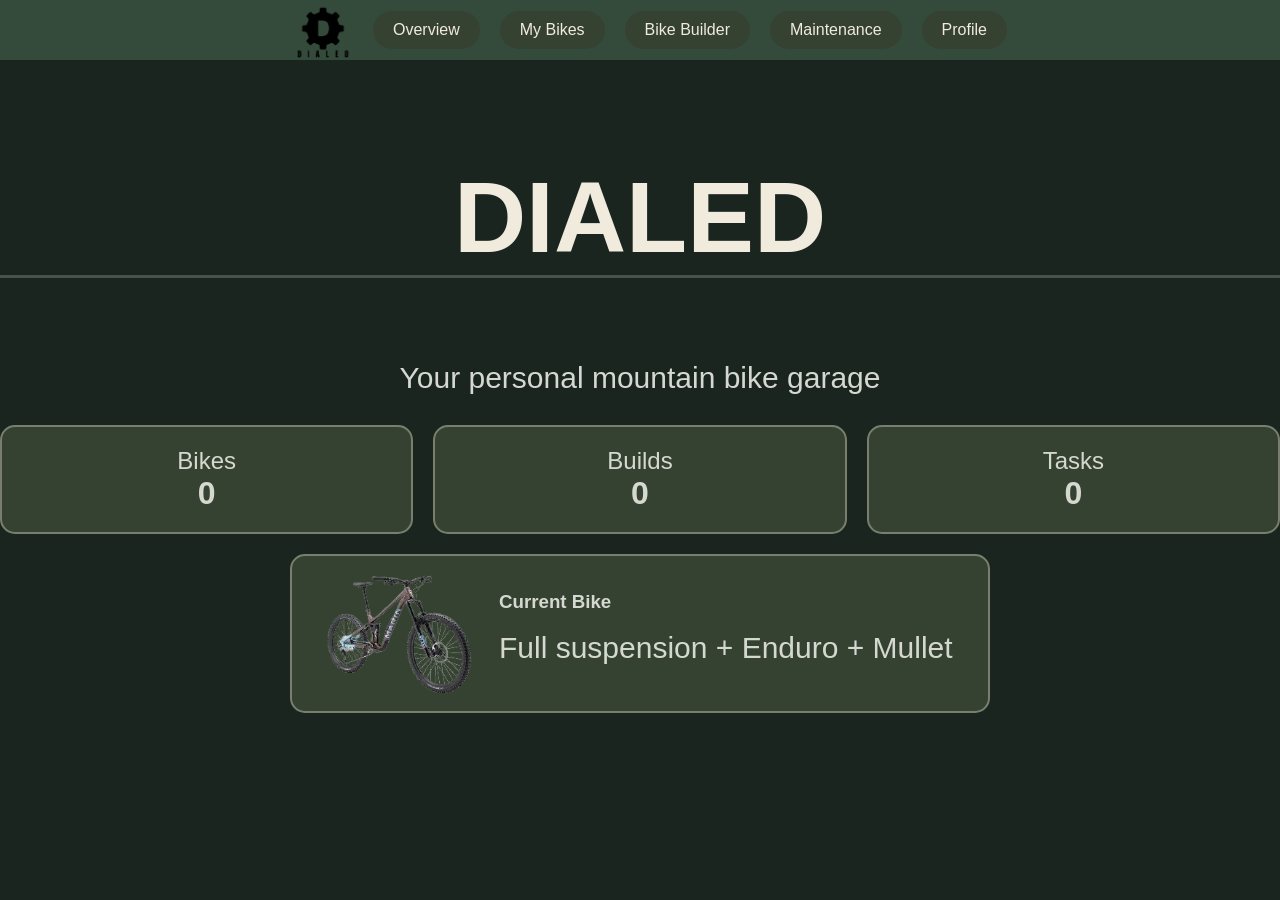
<file: index.html>
<!DOCTYPE html>
<html lang="en">
<head>
    <meta charset="UTF-8">
    <meta http-equiv="refresh" content="0; url=STATIC/Frontend/overview.html">
    <title>DIALED</title>
</head>
<body>
    <p>Redirecting to DIALED...</p>
    <a href="STATIC/Frontend/overview.html">Click here if you aren't redirected.</a>
</body>
</html>
</file>
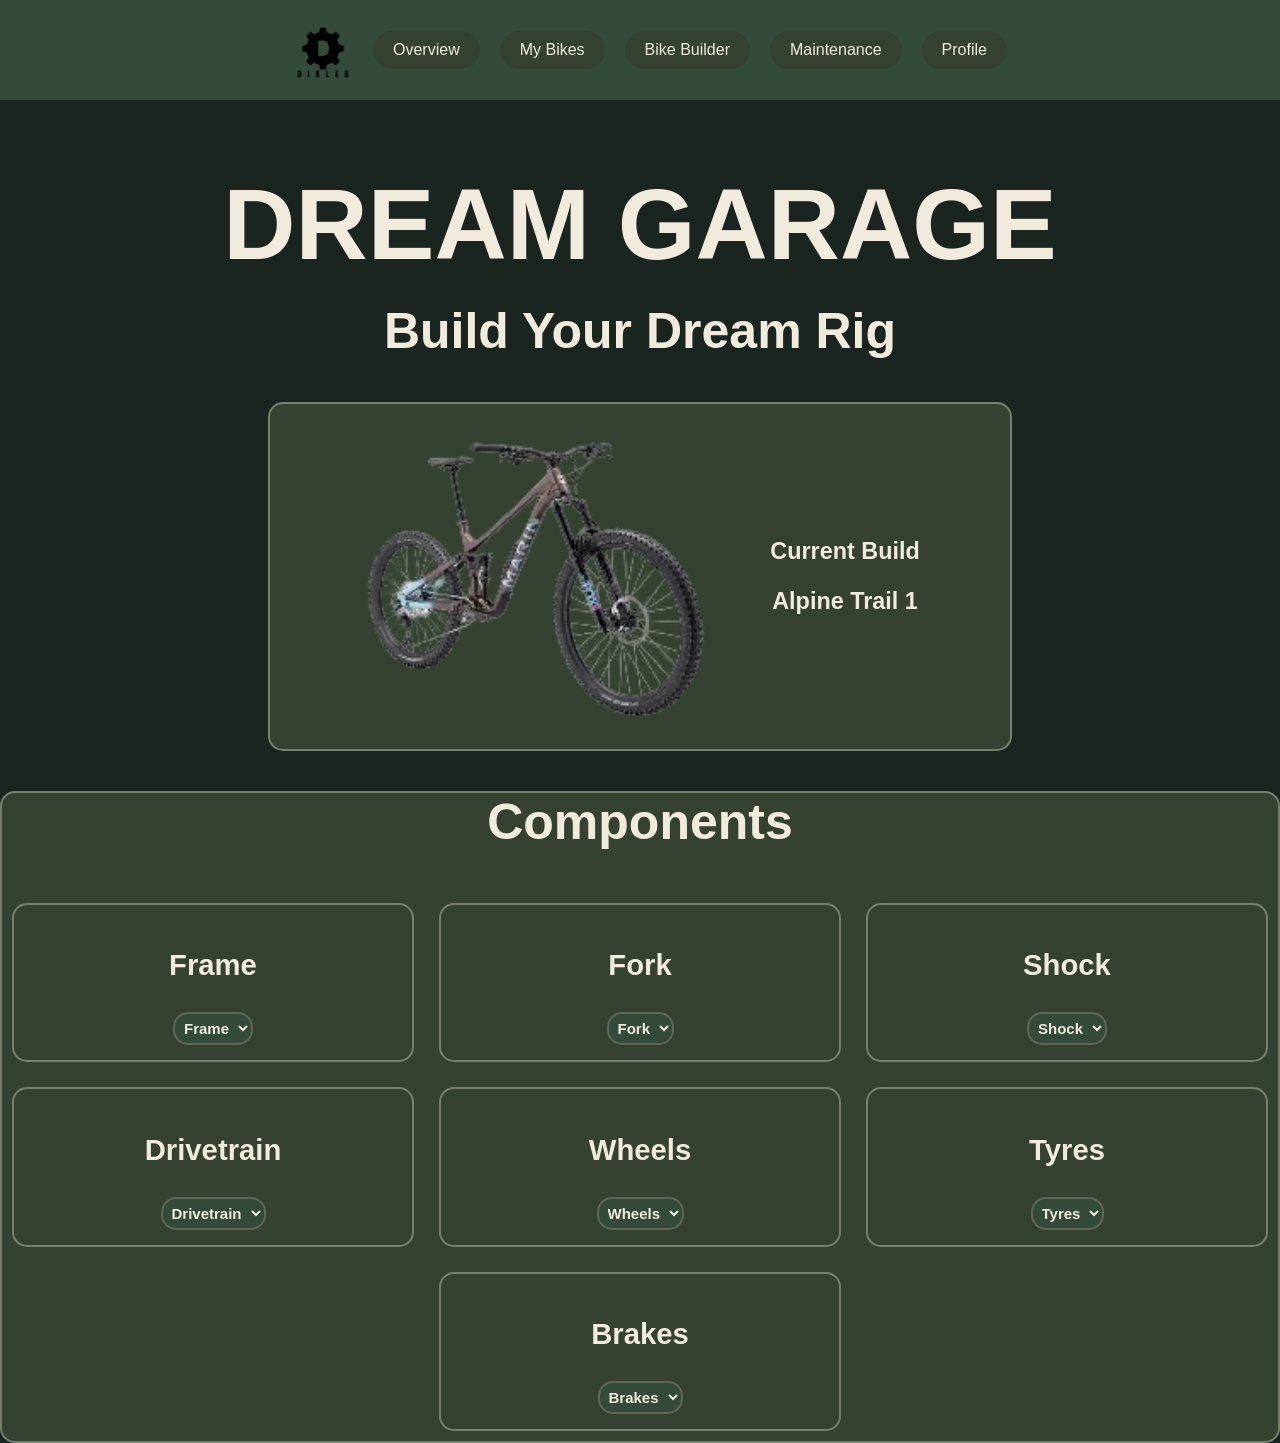
<file: STATIC/Frontend/bikebuilder.html>
<!DOCTYPE html>
<html lang="en">
    <head>
        <link rel="stylesheet" href="bikebuilder.css">
        <title>DIALED - Bike Builder</title>
    </head>
    <body>
        <nav>
             <img src="images/dialed.png" alt="DIALED Logo">
            <a href="overview.html">Overview</a>
            <a href="mybikes.html">My Bikes</a>
            <a href="bikebuilder.html">Bike Builder</a>
            <a href="maintenance.html">Maintenance</a>
            <a href="profile.html">Profile</a>
        </nav>
        <main>
            <h1>DREAM GARAGE</h1>
            <section>
                <h2>Build Your Dream Rig</h2>
            </section>
            <section class="bike-preview">
              <img src="images/bike.png" alt="Bike Preview">
               <div class="bike-info">
                <h3>Current Build</h3>
                <h3 class="model">Alpine Trail 1</h3>
                </div>
            </section>
            <section class="components">
                <h2>Components</h2>
                <div class="component-options">
                    <div class="component-item">
                        <h3>Frame</h3>
                        <select>
                            <option value="frame">Frame</option>
                        </select>
                    </div>
                    <div class="component-item">
                        <h3>Fork</h3>
                        <select>
                            <option value="fork">Fork</option>
                        </select>
                    </div>
                    <div class="component-item">
                        <h3>Shock</h3>
                        <select>
                            <option value="shock">Shock</option>
                        </select>
                    </div>
                    <div class="component-item">
                        <h3>Drivetrain</h3>
                        <select>
                            <option value="drivetrain">Drivetrain</option>
                        </select>
                    </div>
                    <div class="component-item">
                        <h3>Wheels</h3>
                        <select>
                            <option value="wheels">Wheels</option>
                        </select>
                    </div>
                    <div class="component-item">
                        <h3>Tyres</h3>
                        <select>
                            <option value="tyres">Tyres</option>
                        </select>
                    </div>
                    <div class="component-item brakes">
                        <h3>Brakes</h3>
                        <select>
                            <option value="brakes">Brakes</option>
                        </select>
                    </div>
                </div>
            </section>
        </main>
    </body>
</html>
</file>
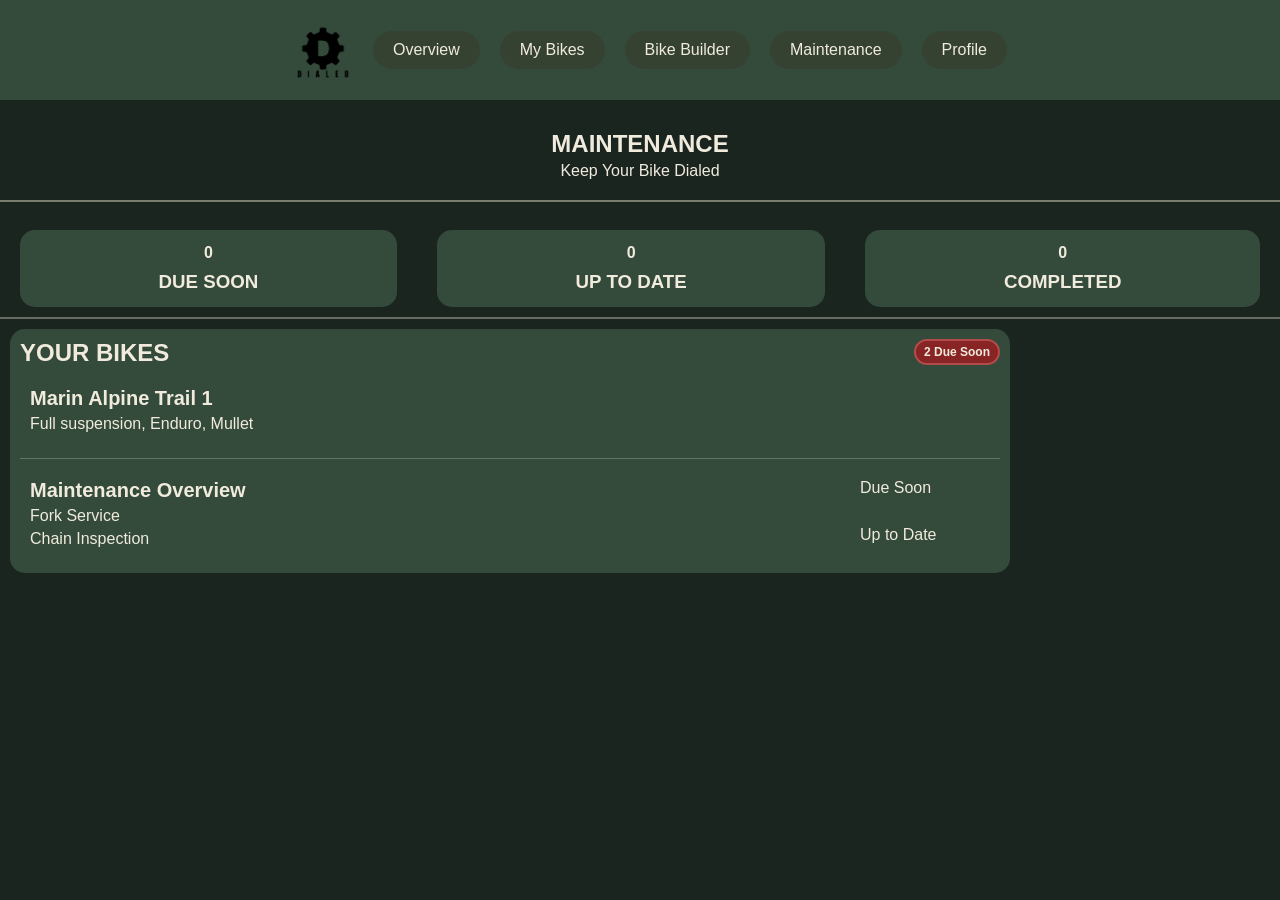
<file: STATIC/Frontend/maintenance.html>
<!DOCTYPE html>
<html lang="en">
<head>
    <link rel="stylesheet" href="maintenance.css">
    <title>DIALED - Maintenance</title>
</head>
<body>
    <nav>
        <img src="images/dialed.png" alt="DIALED Logo">
        <a href="overview.html">Overview</a>
        <a href="mybikes.html">My Bikes</a>
        <a href="bikebuilder.html">Bike Builder</a>
        <a href="maintenance.html">Maintenance</a>
        <a href="profile.html">Profile</a>
    </nav>
    <main>
                        <div class="header">
            <h2>MAINTENANCE</h2>
                        <p>Keep Your Bike Dialed</p>
                        </div>
                        <hr id="header-divider">
        <div class="maintenance-stats">
            <div class="stat-card due-soon">
                <!-- Placeholder: Replace with dynamic value for Due Soon -->
                <div class="stat-number">
                    <p>0</p>
                </div>
                <div class="stat-label">
                    <h3>DUE SOON</h3>
                </div>
            </div>
            <div class="stat-card up-to-date">
                <div class="stat-number">
                    <p>0</p>
                </div>
                <div class="stat-label">
                    <h3>UP TO DATE</h3>
                </div>
            </div>
            <div class="stat-card completed">
                <div class="stat-number">
                    <p>0</p>
                </div>
                <div class="stat-label">
                    <h3>COMPLETED</h3>
                </div>
            </div>
        </div>
        <hr id="bikes-divider">
        <div class="your-bikes">
            <h2>YOUR BIKES</h2>
            <div class="bike">
                <h4>Marin Alpine Trail 1</h4>
                <p>Full suspension, Enduro, Mullet</p>
                <div class="bike-due-soon">
                    <p>2 Due Soon</p>
                </div>
            </div>
            <hr>
            <div class="maintenance-overview">
                <h4>Maintenance Overview</h4>
                <p>Fork Service</p>
                <p>Chain Inspection</p>
                <div class="maintenance-due-soon">
                    <div class="due-card">
                    <p>Due Soon</p>
                </div>
                <div class="up-to-date-card">
                    <p>Up to Date</p>
                </div>
            </div>
        </div>
    </main>
</body>
</html>
</file>
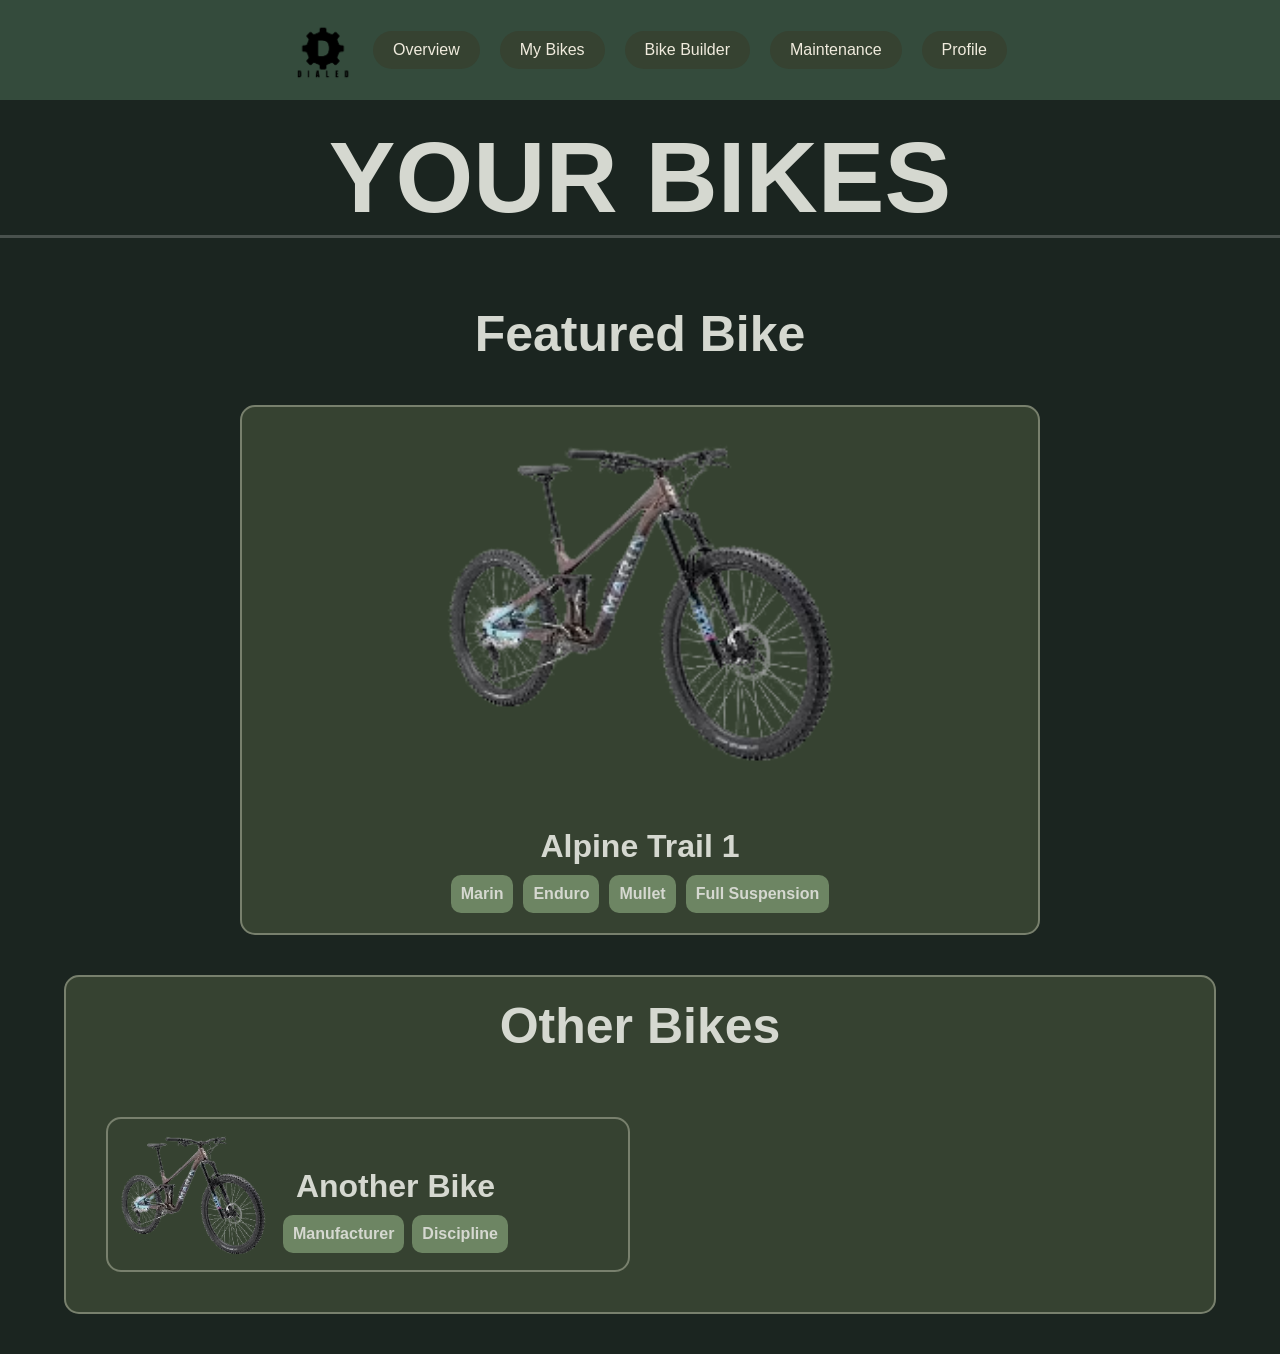
<file: STATIC/Frontend/mybikes.html>
<!DOCTYPE html>
<html lang="en">
<head>
    <meta charset="UTF-8">
    <meta name="viewport" content="width=device-width, initial-scale=1.0">
    <link rel="stylesheet" href="mybikes.css">
    <title>DIALED - My Bikes</title>
</head>
<body>
    <nav>
        <img src="images/dialed.png" alt="DIALED Logo">
        <a href="overview.html">Overview</a>
        <a href="mybikes.html">My Bikes</a>
        <a href="bikebuilder.html">Bike Builder</a>
        <a href="maintenance.html">Maintenance</a>
        <a href="profile.html">Profile</a>
    </nav>

    <main>
        <h1>YOUR BIKES</h1>

        <h2>Featured Bike</h2>

        <div class="featured-bike">
            <img src="images/bike.png" alt="Marin Alpine Trail 1">

            <div class="bike-info">
                <h3 class="model">Alpine Trail 1</h3>

                <div class="bike-specs">
                    <p class="make">Marin</p>
                    <p class="category">Enduro</p>
                    <p class="wheels">Mullet</p>
                    <span class="suspension">Full Suspension</span>
                </div>
            </div>
        </div>

        <section class="other-bikes">
            <h2>Other Bikes</h2>

            <div class="bike-grid">
                <div class="bike-card">
                    <img src="images/bike.png" alt="Bike">

                    <div class="bike-info">
                        <h3 class="model">Another Bike</h3>

                        <div class="bike-card-specs">
                            <p class="make">Manufacturer</p>
                            <p class="category">Discipline</p>
                        </div>
                    </div>
                </div>
            </div>
        </section>
    </main>
</body>
</html>
</file>
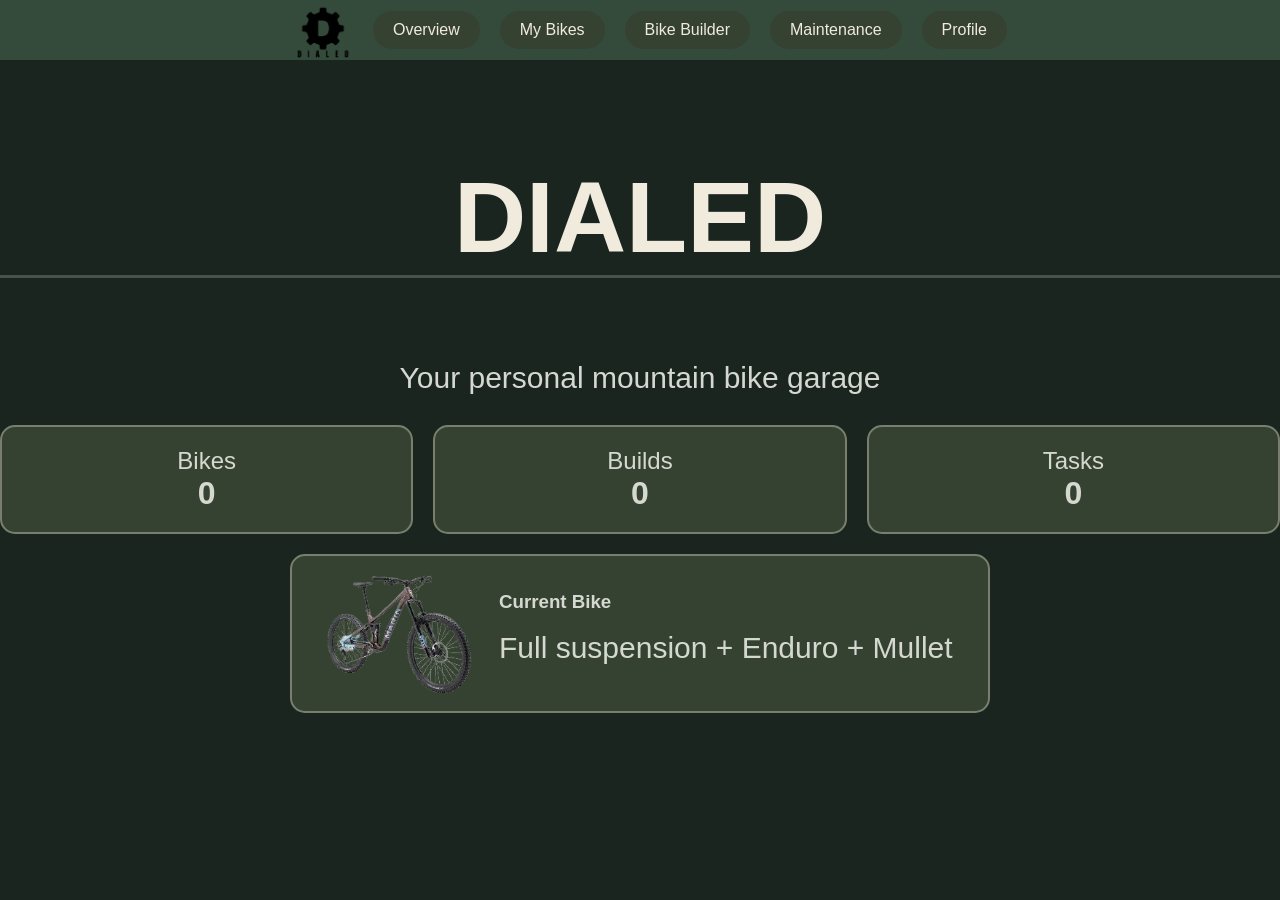
<file: STATIC/Frontend/overview.html>
<!DOCTYPE HTML>
<html lang="en">
    <head>
        <link rel="stylesheet" href="overview.css">
        <title>DIALED</title>
    </head>
    <body>
<nav>
    <img src="images/dialed.png" alt="DIALED Logo">
    <a href="overview.html">Overview</a>
    <a href="mybikes.html">My Bikes</a>
    <a href="bikebuilder.html">Bike Builder</a>
    <a href="maintenance.html">Maintenance</a>
    <a href="profile.html">Profile</a>
</nav>
<section>
    <h1>DIALED</h1>
    <p> Your personal mountain bike garage </p>
</section>
<section class="stats">
    <div class="stat-card">
       <h3>Bikes</h3> 
       <p>0</p>
    </div>
        <div class="stat-card">
        <h3>Builds</h3>
        <p>0</p>
    </div>
    <div class="stat-card">
        <h3>Tasks</h3>
        <p>0</p>
    </div>
</section>
<section class="current-bike">
<div class="bike-card">
    <img src="images/bike.png" alt="Bike Image">
    <div class="bike-info">
    <h3>Current Bike</h3>
    <p>Full suspension + Enduro + Mullet</p>
</div>
    </div>

</section>

    </body>
</html>
</file>
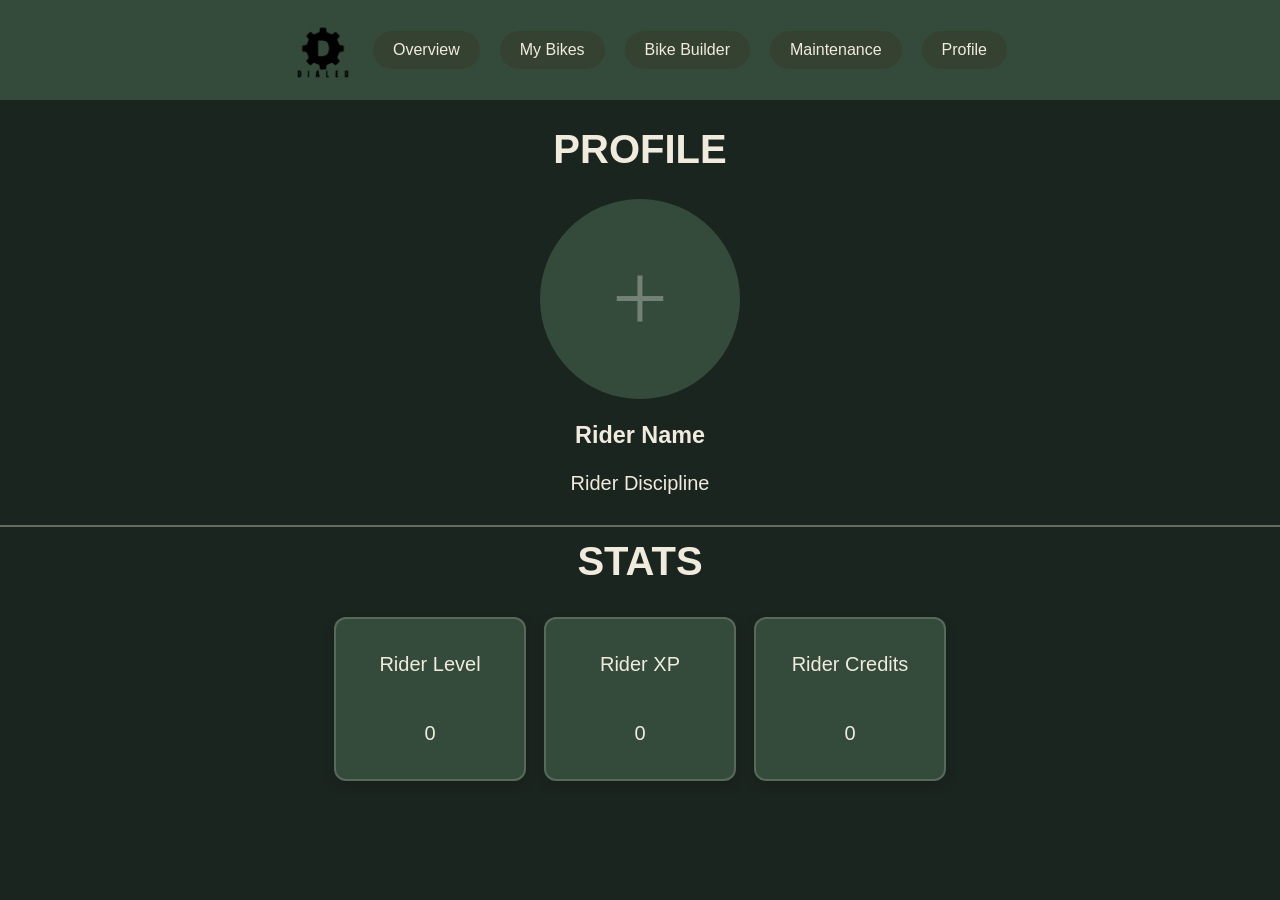
<file: STATIC/Frontend/profile.html>
<!DOCTYPE html>
<html lang="en">
    <head>
        <link rel="stylesheet" href="profile.css">
        <title>DIALED - Profile</title>
    </head>
    <body>
        <nav>
             <img src="images/dialed.png" alt="DIALED Logo">
            <a href="overview.html">Overview</a>
            <a href="mybikes.html">My Bikes</a>
            <a href="bikebuilder.html">Bike Builder</a>
            <a href="maintenance.html">Maintenance</a>
            <a href="profile.html">Profile</a>
        </nav>
        <main>
        <div class="header">
            <h1>PROFILE</h1>
        </div>
        <div class="profile">
            <div class="profile-picture">
                +
            </div>
            <div class="name">
                <h3>Rider Name</h3>
            </div>
            <div class="discipline">
                <p>Rider Discipline</p>
            </div>
        </div>
        <hr>
        <div class="rider-stats">
            <h1>STATS</h1>
        <div class="level">
            <p>Rider Level</p>
            <div class="level-number">
                <p>0</p>
            </div>
        </div>
        <div class="xp">
            <p>Rider XP</p>
            <div class="xp-number">
                <p>0</p>
            </div>
        </div>
        <div class="credits">
            <p>Rider Credits</p>
            <div class="credits-number">
                <p>0</p>
            </div>
        </div>
        </div>
        </main>
</file>
<file: STATIC/Frontend/bikebuilder.css>
body {
    background-color: #1b2520;
    margin: 0;
}
nav {
    background-color: #344B3C;
    display: flex;
    justify-content: center;
    align-items: center;
     gap: 20px;
     height: 100px;
}
nav a {
    color: #F0EBDD;
    text-align: center;
    padding: 10px 20px;
    text-decoration: none;
    font-family: 'Manrope Light', sans-serif;
    background-color: #364231;
    border-radius: 30px;
    transition: background-color 0.5s ease;
}
nav a:hover {
    background-color: #A5AA9D;
}
nav img {
    display: block;
    width: 60px;
    height: auto;
    margin-left: 20px;
}
main h1 {
    color: #F0EBDD;
    text-align: center;
    font-size: 100px;
    font-family: 'Anton', sans-serif;
    margin-bottom: 20px;
}
section h2 {
    margin-top: 0px;
    color: #F0EBDD;
    text-align: center;
    font-size: 50px;
    font-family: 'Manrope Light', sans-serif;
}
.bike-preview {
    display: flex;
    flex-direction: row;
    align-items: center;
    justify-content: center;
    gap: 60px;
    max-width: 700px;
    min-height: 300px;
    padding: 20px;
    margin: 0 auto;
    background-color: #364231;
    border-radius: 15px;
    border: 2px solid #78806d;
}
.bike-preview img {
    width: 350px;
    height: auto;
    border-radius: 20px;
}
.bike-info {
    text-align: center;
    color: #F0EBDD;
    font-family: 'Manrope Light', sans-serif;
    font-size: 20px;
    font-weight: bold;
}
.components {
    display: flex;
    flex-direction: column;
    text-align: center;
     margin-top: 40px;
    color: #F0EBDD;
    font-family: 'Manrope Light', sans-serif;
    font-size: 25px;
    background-color: #364231;
    border-radius: 15px;
    border: 2px solid #78806d;
}
.component-options {
    display: grid;
    grid-template-columns: repeat(3, 1fr);
    gap: 25px;
    padding: 10px;
}
.brakes {
    grid-column: 2;
}
.component-item {
    background-color: #364231;
    border-radius: 15px;
    padding: 15px;
    border: 2px solid #78806d;
}
.component-item select {
    cursor: pointer;
    background-color: #344B3C;
    border-radius: 15px;
    border: 2px solid #606656;
    color: #F0EBDD;
    font-family: 'Manrope Light', sans-serif;
    font-weight: bold;
    font-size: 15px;
    padding: 5px;
    transition: background-color 0.5s ease;
}
.component-item select:hover {
    background-color: #abb899;
}
</file>
<file: STATIC/Frontend/maintenance.css>
body {
    background-color: #1b2520;
    margin: 0;
}

nav {
    background-color: #344B3C;
    display: flex;
    justify-content: center;
    align-items: center;
    gap: 20px;
    height: 100px;
}

nav a {
    color: #F0EBDD;
    text-align: center;
    padding: 10px 20px;
    text-decoration: none;
    font-family: 'Manrope Light', sans-serif;
    background-color: #364231;
    border-radius: 30px;
    transition: background-color 0.5s ease;
}

nav a:hover {
    background-color: #A5AA9D;
}

nav img {
    display: block;
    width: 60px;
    height: auto;
    margin-left: 20px;
}

.header {
    max-width: 900px;
    margin: auto;
    margin-top: 10px;
    display: flex;
    flex-direction: column;
    align-items: center;
    justify-content: center;
}

.header h2 {
    color: #F0EBDD;
    font-family: 'Anton', sans-serif;
    font-weight: bold;
    margin-bottom: 4px;
}

.header p {
    color: #F0EBDD;
    font-family: 'Manrope Light', sans-serif;
    font-weight: 400;
    margin-top: 0;
    margin-bottom: 0;
}

#header-divider {
    margin-top: 20px;
    width: 100%;
    border: none;
    border-top: 2px solid #78806d;
}

.maintenance-stats {
    display: flex;
    justify-content: center;
    gap: 0px;
}

.stat-card {
    background-color: #344B3C;
    border-radius: 15px;
    padding: 10px;
    margin-right: 20px;
    margin-left: 20px;
    margin-top: 20px;
    display: flex;
    flex-direction: column;
    flex-grow: 1;
    align-items: center;
    gap: 2px;
}

.stat-number {
    color: #F0EBDD;
    font-family: 'Anton', sans-serif;
    font-weight: bold;
    margin: 0;
    line-height: 1;
}

.stat-label {
    color: #F0EBDD;
    font-family: 'Lato', sans-serif;
    font-weight: 400;
    margin: 0;
    line-height: 1;
}

.stat-number p,
.stat-label h3 {
    margin: 5px;
    line-height: 1;
}

#bikes-divider {
    width: 100%;
    margin: 10px 0;
    border: 0;
    border-top: 2px solid rgba(240, 235, 221, 0.35);
}

.your-bikes {
    display: flex;
    flex-direction: column;
    align-items: flex-start;
    background-color: #344B3C;
    width: 98%;
    max-width: 1000px;
    margin: 10px;
    padding: 10px;
    border-radius: 15px;
    box-sizing: border-box;
    color: #F0EBDD;
    font-family: 'Manrope Light', sans-serif;
    position: relative;
}

.your-bikes h2 {
    text-align: left;
    margin: 0 0 10px 0;
}

.bike {
    display: flex;
    flex-direction: column;
    align-items: flex-start;
    background-color: transparent;
    width: 100%;
    padding: 10px;
    border-radius: 0;
    margin: 0;
    box-sizing: border-box;
}

.bike-due-soon p {
    position: absolute;
    top: 10px;
    right: 10px;
    background-color: #882424;
    border: 2px solid #b34b4b;
    color: #F0EBDD;
    font-size: 12px;
    font-weight: bold;
    padding: 4px 8px;
    border-radius: 20px;
    margin: 0;
}

.maintenance-due-soon {
    position: absolute;
    top: 140px;
    right: 10px;
    display: flex;
    flex-direction: column;
    align-items: flex-end;
    justify-content: flex-start;
    gap: 4px;
    width: auto;
    margin: 0;
    padding: 0;
}

.due-card,
.up-to-date-card {
    display: flex;
    flex-direction: column;
    align-items: flex-start;
    justify-content: center;
    padding: 10px;
    border-radius: 10px;
    width: 150px;
    color: #F0EBDD;
    box-sizing: border-box;
    margin: 0;
    flex-shrink: 0;
    gap: 2px;
}

.due-card p,
.up-to-date-card p {
    margin: 0;
}

.bike h4,
.maintenance-overview h4 {
    margin: 0 0 5px 0;
    font-size: 20px;
}

.bike p,
.maintenance-overview p {
    margin: 0 0 5px 0;
}

.your-bikes hr {
    width: 100%;
    border: 0;
    border-top: 1px solid rgba(240, 235, 221, 0.25);
    margin: 10px 0;
}

.maintenance-overview {
    display: flex;
    flex-direction: column;
    align-items: flex-start;
    width: 100%;
    margin: 0;
    padding: 10px;
    box-sizing: border-box;
}
</file>
<file: STATIC/Frontend/mybikes.css>
body {
    background-color: #1b2520;
    margin: 0;
}

nav {
    background-color: #344B3C;
    display: flex;
    justify-content: center;
    align-items: center;
    gap: 20px;
    height: 100px;
}

nav a {
    color: #F0EBDD;
    text-align: center;
    padding: 10px 20px;
    text-decoration: none;
    font-family: 'Manrope Light', sans-serif;
    background-color: #364231;
    border-radius: 30px;
    transition: background-color 0.5s ease;
}

nav a:hover {
    background-color: #A5AA9D;
}

nav img {
    display: block;
    width: 60px;
    height: auto;
    margin-left: 20px;
}

h1 {
    color: #D5D8D0;
    text-align: center;
    margin-top: 20px;
    font-size: 100px;
    font-family: 'Anton', sans-serif;
    border-bottom: 3px solid rgba(255, 255, 255, 0.2);
}

h2 {
    color: #D5D8D0;
    text-align: center;
    margin-top: 0;
    font-size: 50px;
    font-family: 'Manrope Light', sans-serif;
}

.featured-bike {
    display: flex;
    flex-direction: column;
    align-items: center;
    padding: 20px;
    gap: 20px;
    background-color: #364231;
    border-radius: 15px;
    border: 2px solid #78806d;
    width: 90%;
    max-width: 800px;
    margin: 20px auto;
    box-sizing: border-box;
}

.featured-bike img {
    max-width: 400px;
    width: 100%;
    height: auto;
    object-fit: contain;
    border-radius: 20px;
}

.bike-info {
    justify-content: center;
    display: flex;
    flex-direction: column;
    text-align: center;
    color: #D5D8D0;
    font-family: 'Manrope Light', sans-serif;
}

.model {
    font-size: 32px;
    font-weight: bold;
    margin-bottom: 10px;
}

.make,
.category,
.wheels,
.suspension {
    background-color: #6d8563;
    padding: 10px;
    border-radius: 10px;
    font-size: 16px;
    font-weight: bold;
    margin: 0;
}

.bike-specs {
    display: flex;
    flex-direction: row;
    justify-content: center;
    gap: 10px;
    flex-wrap: wrap;
}

.other-bikes {
    background-color: #364231;
    border-radius: 15px;
    border: 2px solid #78806d;
    width: 90%;
    max-width: 1200px;
    margin: 40px auto;
    padding: 20px;
    box-sizing: border-box;
}

.bike-grid {
    display: grid;
    padding: 20px;
    grid-template-columns: repeat(2, minmax(0, 1fr));
    gap: 20px;
}

.bike-card {
    display: flex;
    flex-direction: row;
    align-items: center;
    gap: 15px;
    background-color: #364231;
    border-radius: 15px;
    border: 2px solid #78806d;
    padding: 10px;
    text-align: center;
    color: #D5D8D0;
    font-family: 'Manrope Light', sans-serif;
}

.bike-card img {
    display: block;
    width: 150px;
    height: auto;
    max-height: 200px;
    object-fit: contain;
}

.bike-card-specs {
    display: flex;
    justify-content: center;
    gap: 8px;
    flex-wrap: wrap;
}

@media (max-width: 700px) {
    nav {
        height: auto;
        padding: 15px;
        flex-wrap: wrap;
    }

    nav img {
        width: 45px;
        margin: 0;
    }

    h1 {
        font-size: 60px;
    }

    h2 {
        font-size: 35px;
    }

    .bike-grid {
        grid-template-columns: 1fr;
    }

    .bike-card {
        flex-direction: column;
    }
}
</file>
<file: STATIC/Frontend/overview.css>
body {
    background-color: #1b2520;
    margin: 0;
}
nav {
    background-color: #344B3C;
    display: flex;
    flex-wrap: wrap;
    justify-content: center;
    align-items: center;
     gap: 20px;
}
nav a {
    color: #F0EBDD;
    text-align: center;
    padding: 10px 20px;
    text-decoration: none;
    font-family: 'Manrope Light', sans-serif;
    background-color: #364231;
    border-radius: 30px;
    transition: background-color 0.5s ease;
}
nav a:hover {
    background-color: #A5AA9D;
}
nav a img {
    display: block;
    width: 60px;
    height: auto;
    margin-left: 20px;
}
h1 {
    color: #F0EBDD;
    text-align: center;
    margin-top: 100px;
    font-size: 100px;
    font-family: 'Anton', sans-serif;
    border-bottom: 3px solid rgba(255, 255, 255, 0.2);
}
h2 {
    color: #F0EBDD;
    text-align: center;
    margin-top: 0px;
    font-size: 50px;
    font-family: 'Manrope Light', sans-serif;

}
p {
    color: #D5D8D0;
    text-align: center;
    margin-top: 0px;
    font-size: 30px;
    font-family: 'Manrope Light', sans-serif;
    font-weight: 300;

}
img {
    display: block;
    width: 60px;
    height: auto;
    margin-left: 20px;
}
.stats {
    display: flex;
    gap: 20px;
    justify-content: center;
   flex-wrap: wrap;
}
.stat-card {
    color: #D5D8D0;
    font-family: 'Manrope Light', sans-serif; 
    font-weight: 300;
    background-color: #364231;
    padding: 20px;
    border-radius: 15px;
    border: 2px solid #78806d;
    flex: 1;
    text-align: center;
    box-sizing: border-box;
     margin-bottom: 0px;
    transition: transform, background-color 0.7s ease;
    min-width: 150px;
}
.stat-card:hover {
    transform: translateY(-7px);
    background-color: #a5aa9d;
}
.stat-card h3 {
    text-align: center;
    font-size: 24px;
    font-weight: 500;
    margin: 0;
}
.stat-card p {
    text-align: center;
    font-size: 32px;
    font-weight: 700;
    margin: 0;
    margin-top: 0;
}
.bike-card img {
    display: block;
    width: 150px;
    height: auto;
    max-height: 200px;
    object-fit: cover;
}
.bike-card {
    color: #D5D8D0;
    font-family: 'Manrope Light', sans-serif; 
    font-weight: 300;
    background-color: #364231;
    padding: 12px;
    border-radius: 15px;
    border: 2px solid #78806d;
    max-width: 700px;
    text-align: center;
    box-sizing: border-box;
     margin-bottom: 0px;
    transition: transform, background-color 0.7s ease;
    display: flex;
    margin: 0 auto;
    text-align: left;
    align-items: center;
    gap: 25px;
    margin-top: 20px;
}
.bike-card-specs {
    display: flex;
    flex-direction: row;
    justify-content: center;
    gap: 5px;
}
.bike-card-specs p {
    padding: 5px
}
</file>
<file: STATIC/Frontend/profile.css>
body {
    background-color: #1b2520;
    margin: 0;
}
nav {
    background-color: #344B3C;
    display: flex;
    justify-content: center;
    align-items: center;
     gap: 20px;
     height: 100px;
}
nav a {
    color: #F0EBDD;
    text-align: center;
    padding: 10px 20px;
    text-decoration: none;
    font-family: 'Manrope Light', sans-serif;
    background-color: #364231;
    border-radius: 30px;
    transition: background-color 0.5s ease;
}
nav a:hover {
    background-color: #A5AA9D;
}
nav img {
    display: block;
    width: 60px;
    height: auto;
    margin-left: 20px;
}
.header {
    color: #F0EBDD;
    font-family: 'Anton', sans-serif;
    text-align: center;
    font-size: 20px;
}
.profile-picture {
    background-color: #344B3C;
    color: rgba(209, 209, 207, 0.4);
    font-size: 100px;
    border-radius: 50%;
    text-align: center;
    width: 200px;
    height: 200px;
    margin: auto;
    display: flex;
    justify-content: center;
    align-items: center;
}
.name {
    color:#F0EBDD;
    font-family: 'Manrope Light', sans-serif;
    font-size: 20px;
    text-align: center;
    width: fit-content;
    margin: 15px auto 0;
    padding: 0;
}
.discipline {
    color:#F0EBDD;
    font-family: 'Manrope Light', sans-serif;
    font-size: 20px;
    text-align: center;
    width: fit-content;
    margin: 10px auto 0;
    padding: 0;
}
.rider-stats {
    display: flex;
    justify-content: center;
    align-items: stretch;
    gap: 18px;
    flex-wrap: wrap;
    width: 100%;
}

.level,
.xp,
.credits {
    color: #F0EBDD;
    font-family: 'Manrope Light', sans-serif;
    font-size: 20px;
    text-align: center;
    background-color: #344B3C;
    width: fit-content;
    min-width: 140px;
    margin: 0;
    padding: 14px 24px;
    border: 2px solid rgba(240, 235, 221, 0.18);
    border-radius: 12px;
    box-shadow: 0 4px 12px rgba(0, 0, 0, 0.2);
    display: flex;
    flex-direction: column;
    justify-content: center;
    align-items: center;
    gap: 6px;
}
hr {
    width: 100%;
    margin: 30px auto 12px;
    border: 0;
    border-top: 2px solid rgba(240, 235, 221, 0.35);
}
.rider-stats h1 {
    color: #F0EBDD;
    font-family: 'Anton', sans-serif;
    font-size: 40px;
    text-align: center;
    width: 100%;
    margin: 0 0 15px;
}
</file>
